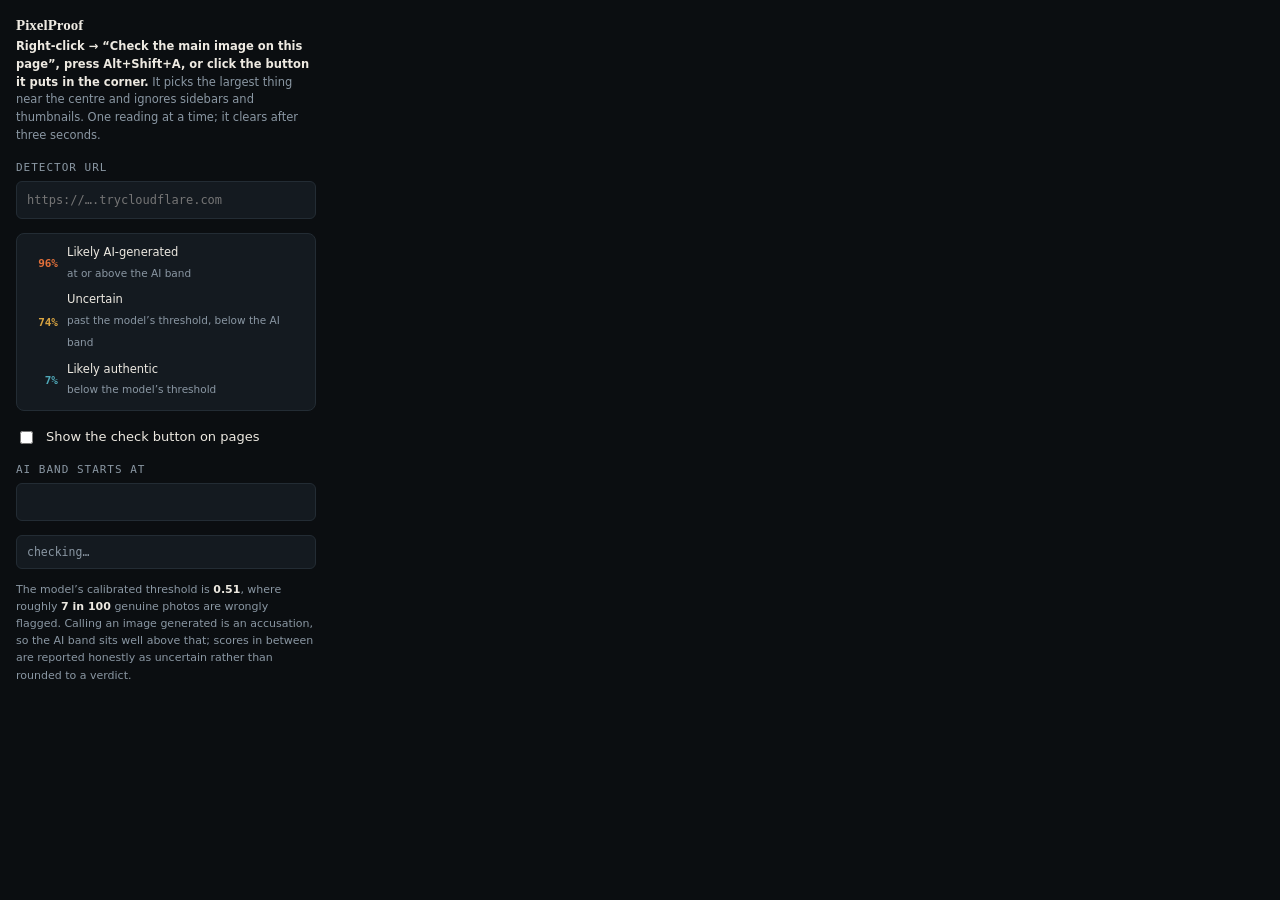
<file: extension/popup.html>
<!doctype html>
<meta charset="utf-8">
<title>PixelProof</title>
<style>
  body{width:300px;margin:0;padding:16px;background:#0B0E11;color:#EDE9E1;
    font:14px/1.55 "IBM Plex Sans",system-ui,sans-serif;-webkit-font-smoothing:antialiased}
  h1{font:700 15px/1.2 Georgia,serif;margin:0 0 4px}
  #ver{font:400 10px/1 ui-monospace,monospace;color:#5C6873;letter-spacing:.06em;
    vertical-align:2px}
  .sub{color:#8A97A3;font-size:11.5px;margin:0 0 14px;text-wrap:pretty}
  .sub b{color:#EDE9E1;font-weight:600}
  label{display:block;font-size:11px;letter-spacing:.09em;text-transform:uppercase;
    color:#8A97A3;margin:14px 0 5px;font-family:ui-monospace,monospace}
  input[type=text],input[type=number]{width:100%;box-sizing:border-box;background:#141A20;
    color:#EDE9E1;border:1px solid #232C34;border-radius:6px;padding:9px 10px;
    font:12px ui-monospace,monospace;min-height:38px}
  input:focus-visible{outline:2px solid #4FA8B8;outline-offset:1px}
  #status{margin-top:14px;padding:9px 10px;border:1px solid #232C34;border-radius:6px;
    background:#141A20;font:11.5px ui-monospace,monospace;color:#8A97A3;
    font-variant-numeric:tabular-nums}
  #status.ok{color:#4FA8B8} #status.bad{color:#E2703A}
  .note{color:#8A97A3;font-size:11px;margin-top:12px;text-wrap:pretty}
  .note b{color:#EDE9E1;font-weight:600}

  /* Swatches and hues mirror the panel in content.css exactly. A legend that
   * drifts from the thing it explains is worse than no legend. */
  .legend{margin-top:14px;border:1px solid #232C34;border-radius:8px;padding:10px 11px;
    background:#141A20;display:grid;gap:8px}
  .band{display:grid;grid-template-columns:auto 1fr;gap:9px;align-items:center}
  .chip{font:600 11px/1 ui-monospace,monospace;font-variant-numeric:tabular-nums;
    text-align:right;min-width:30px}
  .chip.ai{color:#E2703A} .chip.maybe{color:#D9A441} .chip.real{color:#4FA8B8}
  .band em{font-style:normal;font-size:11.5px;color:#EDE9E1;display:block}
  .band small{font-size:10.5px;color:#8A97A3}
  .row{display:flex;align-items:center;gap:10px;margin-top:16px}
  .row input{width:auto;min-height:auto}
  .row span{font-size:13px}
</style>
<h1>PixelProof <span id="ver"></span></h1>
<p class="sub"><b>Right-click → “Check the main image on this page”,
press Alt+Shift+A, or click the button it puts in the corner.</b> It picks the largest thing near the centre and ignores
sidebars and thumbnails. One reading at a time; it clears after three seconds.</p>

<label for="api">Detector URL</label>
<input id="api" type="text" placeholder="https://….trycloudflare.com" spellcheck="false">

<div class="legend">
  <div class="band"><span class="chip ai">96%</span>
    <span><em>Likely AI-generated</em><small>at or above the AI band</small></span></div>
  <div class="band"><span class="chip maybe">74%</span>
    <span><em>Uncertain</em><small>past the model’s threshold, below the AI band</small></span></div>
  <div class="band"><span class="chip real">7%</span>
    <span><em>Likely authentic</em><small>below the model’s threshold</small></span></div>
</div>

<div class="row">
  <input id="btn" type="checkbox">
  <span>Show the check button on pages</span>
</div>

<label for="band">AI band starts at</label>
<input id="band" type="number" min="0.5" max="0.99" step="0.01">

<div id="status">checking…</div>

<p class="note">The model’s calibrated threshold is <b>0.51</b>, where roughly
<b>7 in 100</b> genuine photos are wrongly flagged. Calling an image generated
is an accusation, so the AI band sits well above that; scores in between are
reported honestly as uncertain rather than rounded to a verdict.</p>

<script src="popup.js"></script>
</file>
